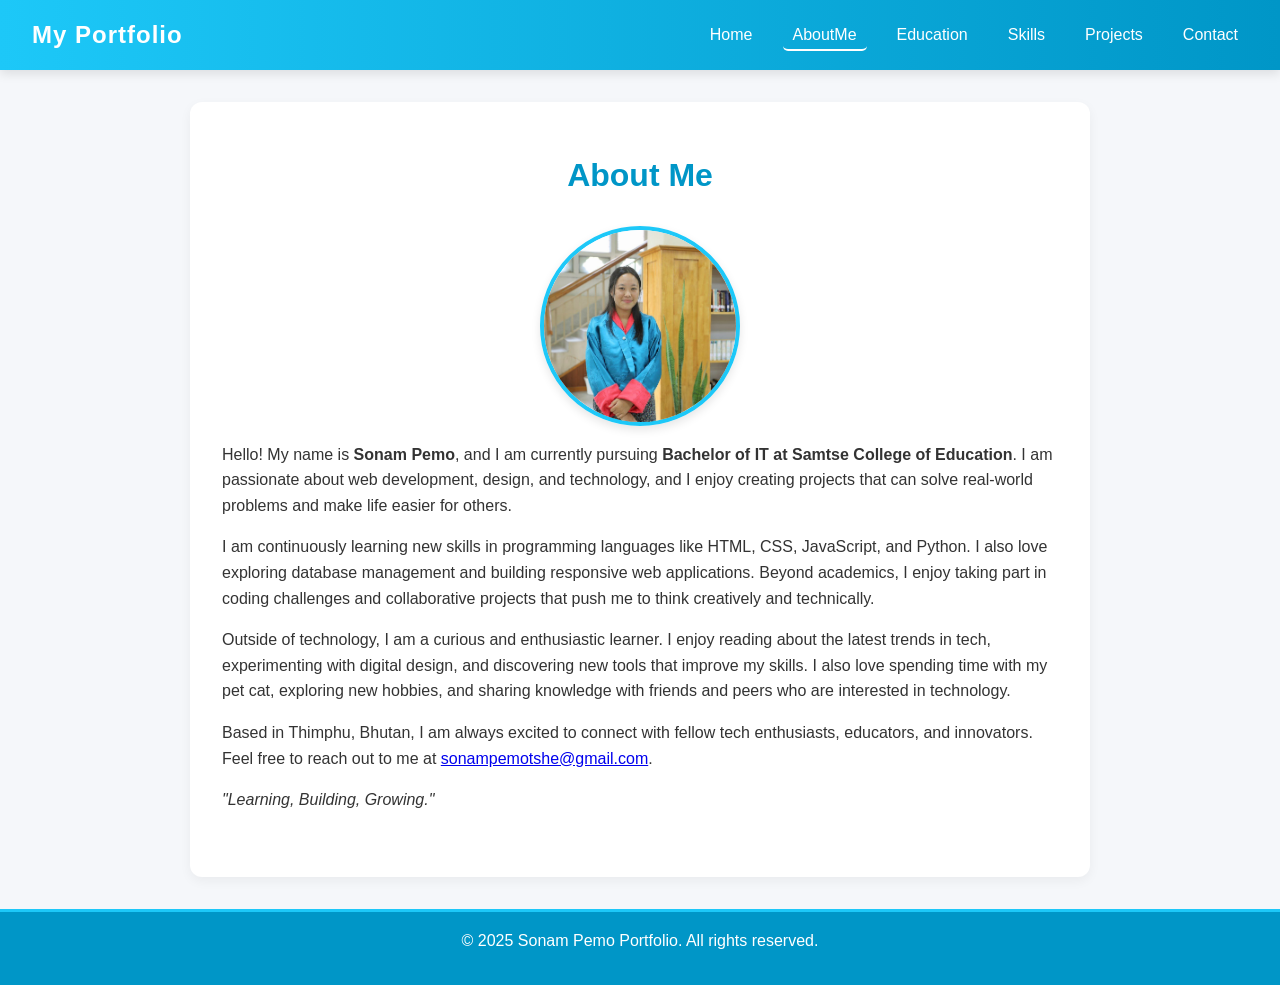
<file: aboutme.html>
<!DOCTYPE html>
<html lang="en">
<head>
  <meta charset="UTF-8">
  <meta name="viewport" content="width=device-width, initial-scale=1.0">
  <title>My Portfolio | Home</title>
  <link rel="stylesheet" href="styles.css">
</head>
<body>
  <!-- Navigation -->
  <header>
    <nav class="navbar">
      <h1 class="logo">My Portfolio</h1>
      <ul>
        <li><a href="index.html">Home</a></li>
        <li><a href="aboutme.html" class="active">AboutMe</a></li>
        <li><a href="education.html">Education</a></li>
        <li><a href="skills.html">Skills</a></li>
        <li><a href="projects.html">Projects</a></li>
        <li><a href="contact.html">Contact</a></li>
      </ul>
    </nav>
  </header>

  <!-- About Me Section -->
  <section class="about">
    <h2>About Me</h2>
     <img src="profile-pic.jpg" alt="Sonam Pemo" class="profile-pic">
     <p>Hello! My name is <strong>Sonam Pemo</strong>, and I am currently pursuing<strong> Bachelor of IT at Samtse College of Education</strong>. 
        I am passionate about web development, design, and technology, and I enjoy creating projects that can solve real-world problems and make life easier for others.</p>
        <p>I am continuously learning new skills in programming languages like HTML, CSS, JavaScript, and Python. I also love exploring database management and building responsive web applications. Beyond academics, I enjoy taking part in coding challenges and collaborative projects that push me to think creatively and technically.</p>
        <p>Outside of technology, I am a curious and enthusiastic learner. I enjoy reading about the latest trends in tech, experimenting with digital design, and discovering new tools that improve my skills. I also love spending time with my pet cat, exploring new hobbies, and sharing knowledge with friends and peers who are interested in technology.</p>
        <p>Based in Thimphu, Bhutan, I am always excited to connect with fellow tech enthusiasts, educators, and innovators. Feel free to reach out to me at <a href="mailto:sonampemotshe@gmail.com">sonampemotshe@gmail.com</a>.</p>
        <p><em>"Learning, Building, Growing."</em></p>
  </section>

  <!-- Footer -->
  <footer>
    <p>© 2025 Sonam Pemo Portfolio. All rights reserved.</p>
  </footer>
</body>
</html>
</file>
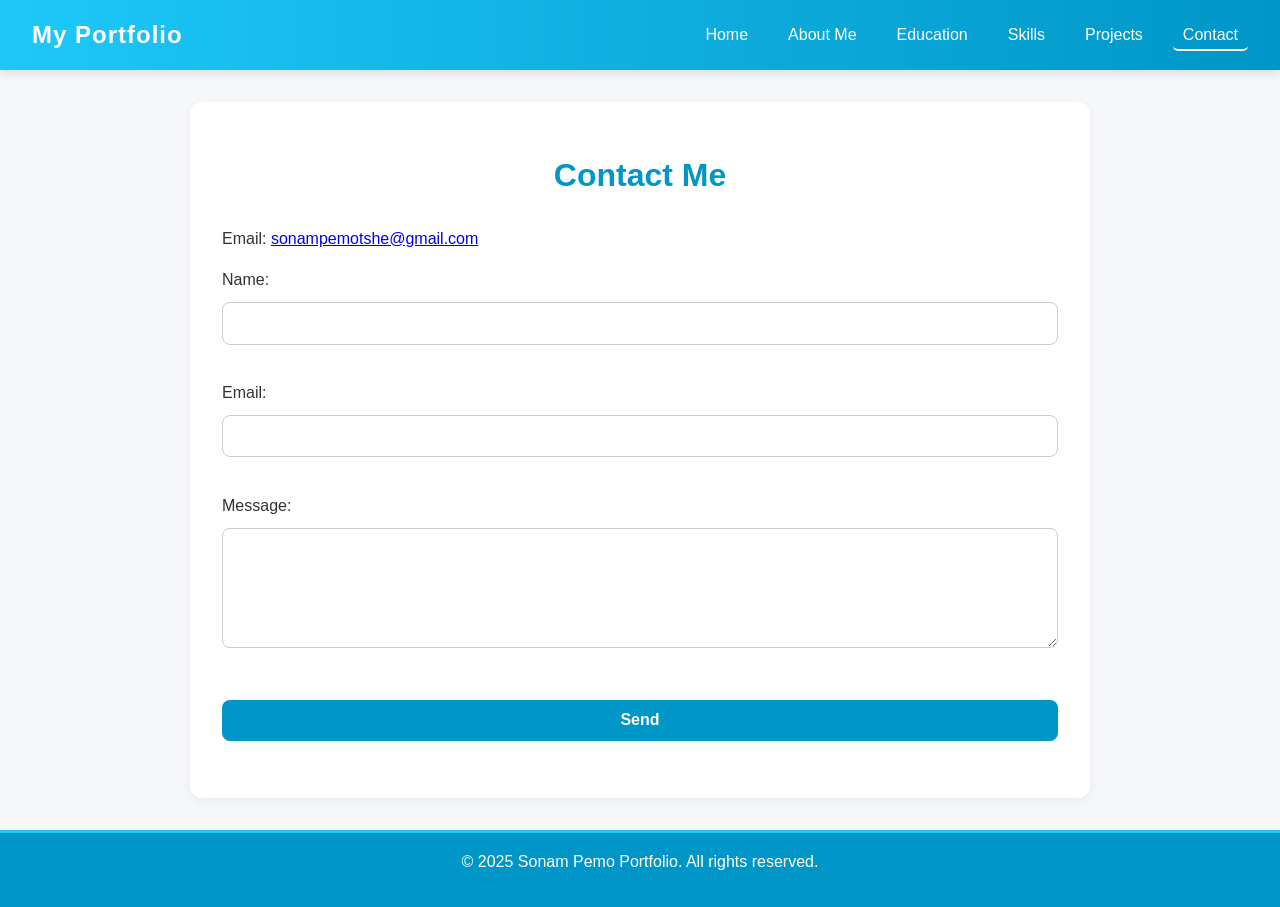
<file: contact.html>
<!DOCTYPE html>
<html lang="en">
<head>
  <meta charset="UTF-8">
  <meta name="viewport" content="width=device-width, initial-scale=1.0">
  <title>My Portfolio | Contact</title>
  <link rel="stylesheet" href="styles.css">
</head>
<body>
  <header>
    <nav class="navbar">
      <h1 class="logo">My Portfolio</h1>
      <ul>
        <li><a href="index.html">Home</a></li>
        <li><a href="aboutme.html">About Me</a></li>
        <li><a href="education.html">Education</a></li>
        <li><a href="skills.html">Skills</a></li>
        <li><a href="projects.html">Projects</a></li>
        <li><a href="contact.html" class="active">Contact</a></li>
      </ul>
    </nav>
  </header>

  <section class="contact">
    <h2>Contact Me</h2>
    <p>Email: <a href="mailto:sonampemotshe@gmail.com">sonampemotshe@gmail.com</a></p>
    <form>
      <label for="name">Name:</label><br>
      <input type="text" id="name" name="name" required><br><br>

      <label for="email">Email:</label><br>
      <input type="email" id="email" name="email"required><br><br>

      <label for="message">Message:</label><br>
      <textarea id="message" name="message" required></textarea><br><br>

      <button type="submit">Send</button>
    </form>
  </section>

  <footer>
    <p>© 2025 Sonam Pemo Portfolio. All rights reserved.</p>
  </footer>
</body>
</html>
</file>
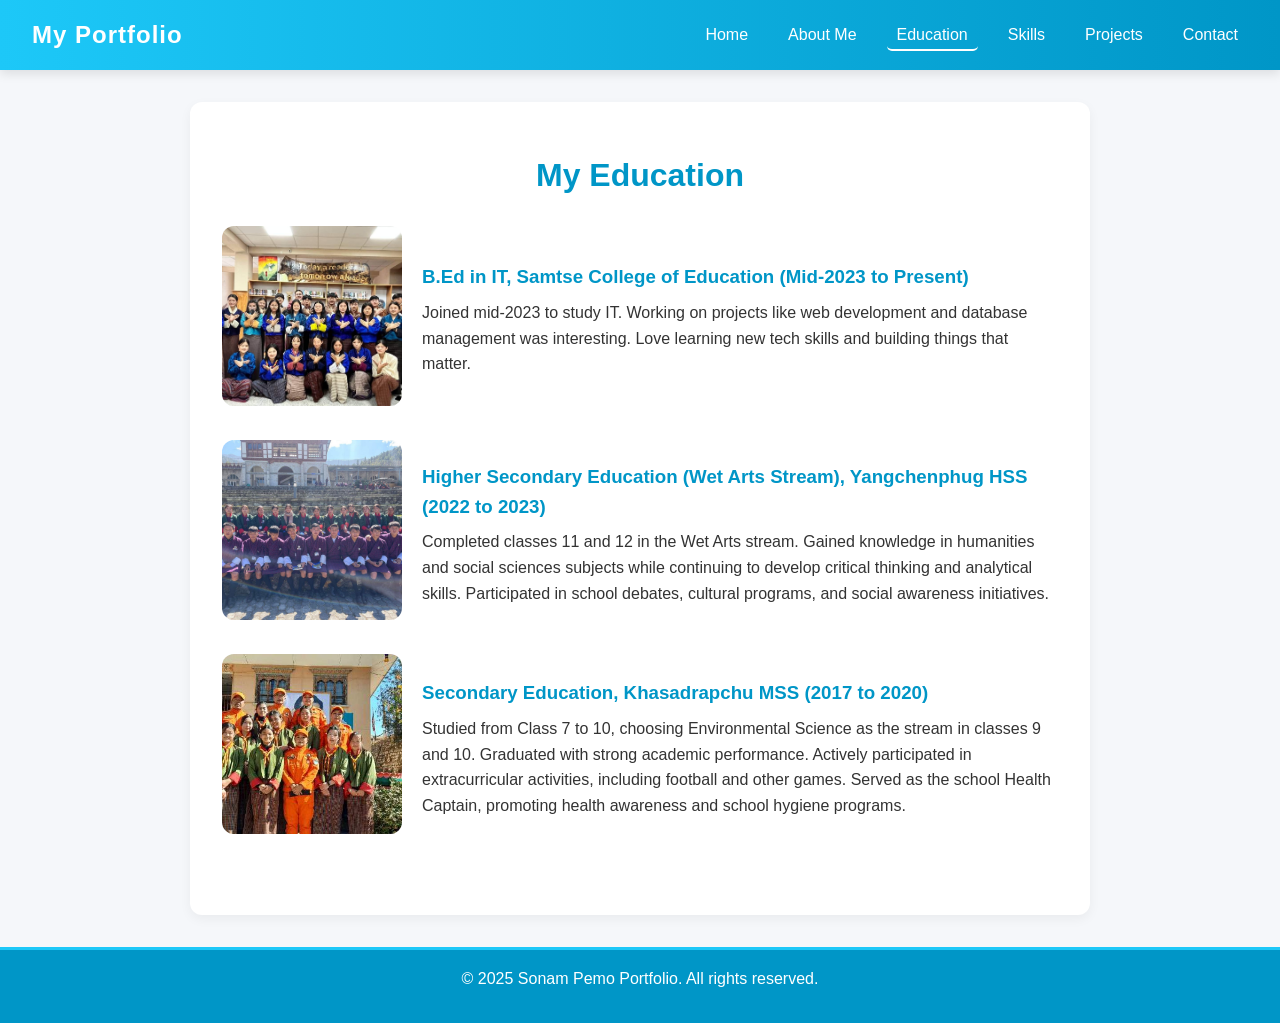
<file: education.html>
<!DOCTYPE html>
<html lang="en">
<head>
  <meta charset="UTF-8">
  <meta name="viewport" content="width=device-width, initial-scale=1.0">
  <title>My Portfolio | Education</title>
  <link rel="stylesheet" href="styles.css">
</head>
<body>
  <header>
    <nav class="navbar">
      <h1 class="logo">My Portfolio</h1>
      <ul>
        <li><a href="index.html">Home</a></li>
        <li><a href="aboutme.html">About Me</a></li>
        <li><a href="education.html" class="active">Education</a></li>
        <li><a href="skills.html">Skills</a></li>
        <li><a href="projects.html">Projects</a></li>
        <li><a href="contact.html">Contact</a></li>
      </ul>
    </nav>
  </header>

  <section class="education">
    <h2>My Education</h2>
    <div class="edu-item">
      <img src="samtse.jpg" alt="samtse" class="edu-img">
      <div class="edu-text">
        <h3>B.Ed in IT, Samtse College of Education (Mid-2023 to Present)</h3>
        <p>Joined mid-2023 to study IT. Working on projects like web development and database management was interesting. Love learning new tech skills and building things that matter.</p>
      </div>
    </div>
    
    <div class="edu-item">
      <img src="yangchenphug.jpg" alt="yangchenphug" class="edu-img">
      <div class="edu-text">
        <h3>Higher Secondary Education (Wet Arts Stream), Yangchenphug HSS (2022 to 2023)</h3>
        <p>Completed classes 11 and 12 in the Wet Arts stream. Gained knowledge in humanities and social sciences subjects while continuing to develop critical thinking and analytical skills. Participated in school debates, cultural programs, and social awareness initiatives.</p>
      </div>
    </div>
    
    <div class="edu-item">
      <img src="khasadrapchu.jpg" alt="Secondary School" class="edu-img">
      <div class="edu-text">
        <h3>Secondary Education, Khasadrapchu MSS (2017 to 2020)</h3>
        <p>Studied from Class 7 to 10, choosing Environmental Science as the stream in classes 9 and 10. Graduated with strong academic performance. Actively participated in extracurricular activities, including football and other games. Served as the school Health Captain, promoting health awareness and school hygiene programs.</p>
      </div>
    </div>
  </section>

  <footer>
    <p>© 2025 Sonam Pemo Portfolio. All rights reserved.</p>
  </footer>
</body>
</html>
</file>
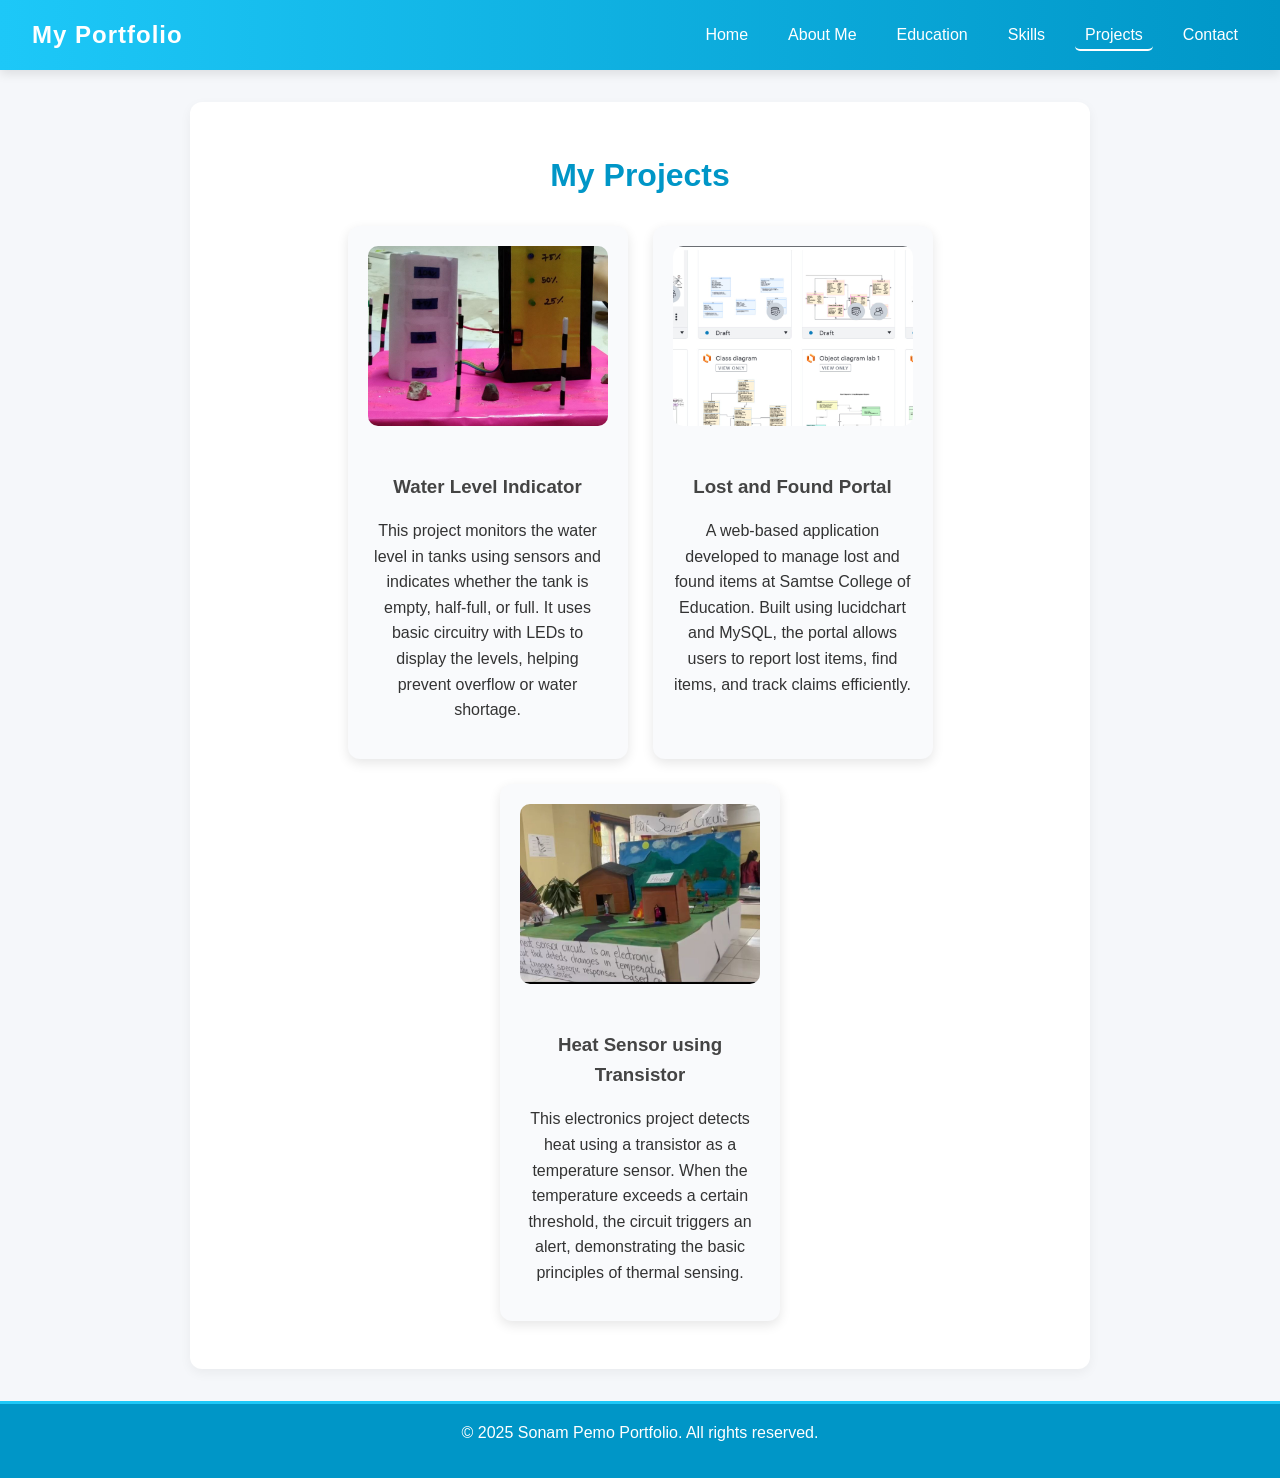
<file: projects.html>
<!DOCTYPE html>
<html lang="en">
<head>
  <meta charset="UTF-8">
  <meta name="viewport" content="width=device-width, initial-scale=1.0">
  <title>My Portfolio | Projects</title>
  <link rel="stylesheet" href="styles.css">
</head>
<body>
  <header>
    <nav class="navbar">
      <h1 class="logo">My Portfolio</h1>
      <ul>
        <li><a href="index.html">Home</a></li>
        <li><a href="aboutme.html">About Me</a></li>
        <li><a href="education.html">Education</a></li>
        <li><a href="skills.html">Skills</a></li>
        <li><a href="projects.html" class="active">Projects</a></li>
        <li><a href="contact.html">Contact</a></li>
      </ul>
    </nav>
  </header>

  <section class="projects">
    <h2>My Projects</h2>
    <div class="project-list">
      <div class="project1">
        <img src="project1.jpg" alt="Water Level Indicator" class="project-img">
        <h3>Water Level Indicator</h3>
        <p>This project monitors the water level in tanks using sensors and indicates whether the tank is empty, half-full, or full. 
           It uses basic circuitry with LEDs to display the levels, helping prevent overflow or water shortage.</p>
      </div>
      <div class="project2">
        <img src="project2.jpg" alt="Lost and Found Portal" class="project-img">
         <h3>Lost and Found Portal</h3>
         <p>A web-based application developed to manage lost and found items at Samtse College of Education. 
            Built using lucidchart and MySQL, the portal allows users to report lost items, find items, and track claims efficiently.</p>
      </div>
      <div class="project3">
        <img src="project3.jpg" alt="Heat Sensor using Transistor" class="project-img">
        <h3> Heat Sensor using Transistor</h3>
        <p>This electronics project detects heat using a transistor as a temperature sensor. 
            When the temperature exceeds a certain threshold, the circuit triggers an alert, demonstrating the basic principles of thermal sensing.</p>
      </div>
    </div>
  </section>

  <footer>
    <p>© 2025 Sonam Pemo Portfolio. All rights reserved.</p>
  </footer>
</body>
</html>
</file>
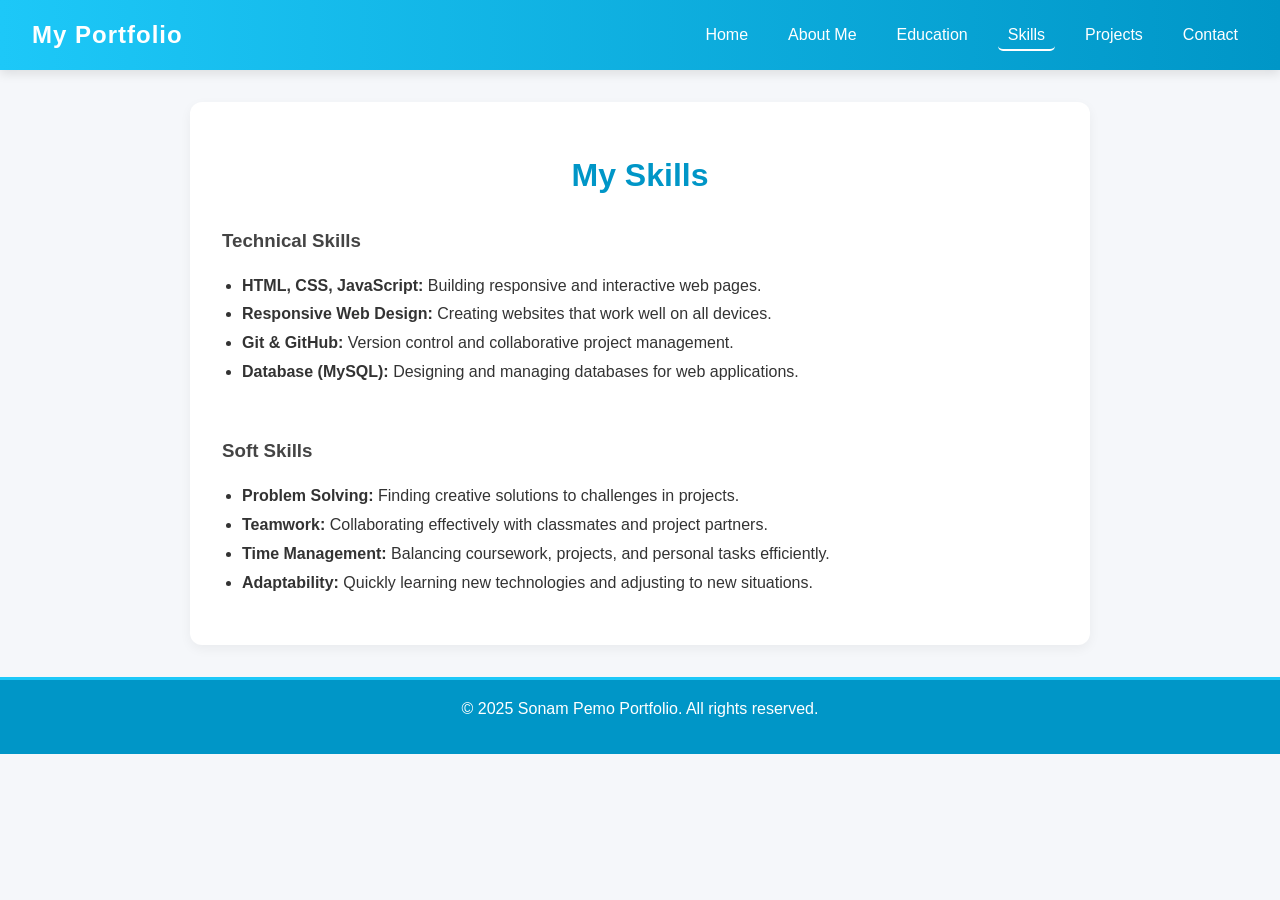
<file: skills.html>
<!DOCTYPE html>
<html lang="en">
<head>
  <meta charset="UTF-8">
  <meta name="viewport" content="width=device-width, initial-scale=1.0">
  <title>My Portfolio | Skills</title>
  <link rel="stylesheet" href="styles.css">
</head>
<body>
  <header>
    <nav class="navbar">
      <h1 class="logo">My Portfolio</h1>
      <ul>
        <li><a href="index.html">Home</a></li>
        <li><a href="aboutme.html">About Me</a></li>
        <li><a href="education.html">Education</a></li>
        <li><a href="skills.html" class="active">Skills</a></li>
        <li><a href="projects.html">Projects</a></li>
        <li><a href="contact.html">Contact</a></li>
      </ul>
    </nav>
  </header>

  <section class="skills">
    <h2>My Skills</h2>
    <h3>Technical Skills</h3>
    <ul>
       <li><strong>HTML, CSS, JavaScript:</strong> Building responsive and interactive web pages.</li>
       <li><strong>Responsive Web Design:</strong> Creating websites that work well on all devices.</li>
       <li><strong>Git & GitHub:</strong> Version control and collaborative project management.</li>
       <li><strong>Database (MySQL):</strong> Designing and managing databases for web applications.</li>
    </ul>

<br>
    <h3>Soft Skills</h3>
    <ul>
      <li><strong>Problem Solving:</strong> Finding creative solutions to challenges in projects.</li>
      <li><strong>Teamwork:</strong> Collaborating effectively with classmates and project partners.</li>
      <li><strong>Time Management:</strong> Balancing coursework, projects, and personal tasks efficiently.</li>
      <li><strong>Adaptability:</strong> Quickly learning new technologies and adjusting to new situations.</li>
    </ul>
  </section>

  <footer>
    <p>© 2025 Sonam Pemo Portfolio. All rights reserved.</p>
  </footer>
</body>
</html>
</file>
<file: styles.css>
/* General Reset */
* {
  margin: 0;
  padding: 0;
  box-sizing: border-box;
}

body {
  font-family: 'Segoe UI', Tahoma, Geneva, Verdana, sans-serif;
  line-height: 1.6;
  background: #f5f7fa;
  color: #333;
}

/* Navigation */
.navbar {
  background: linear-gradient(90deg, #1dc8f8, #0096c7);
  color: #fff;
  display: flex;
  justify-content: space-between;
  align-items: center;
  padding: 1rem 2rem;
  position: sticky;
  top: 0;
  z-index: 1000;
  box-shadow: 0 4px 10px rgba(0, 0, 0, 0.1);
}

.navbar .logo {
  font-size: 1.5rem;
  font-weight: bold;
  letter-spacing: 1px;
}

.navbar ul {
  list-style: none;
  display: flex;
}

.navbar ul li {
  margin-left: 20px;
}

.navbar ul li a {
  color: #fff;
  text-decoration: none;
  font-weight: 500;
  padding: 6px 10px;
  border-radius: 5px;
  transition: background 0.3s ease, color 0.3s ease;
}

.navbar ul li a:hover {
  background: #fff;
  color: #0096c7;
}

.navbar ul li a.active {
  border-bottom: 2px solid #fff;
}

/* Hero Section */
.hero {
  background: linear-gradient(rgba(0, 150, 199, 0.8), rgba(0, 150, 199, 0.8)), 
              url("hero-bg.jpg") center/cover no-repeat;
  color: #fff;
  text-align: center;
  padding: 120px 20px;
}

.hero-content {
  max-width: 800px;
  margin: auto;
}

.hero h1 {
  font-size: 2.8rem;
  margin-bottom: 1rem;
}

.hero h1 span {
  color: #ffdd00;
}

.hero p {
  font-size: 1.2rem;
  margin-bottom: 2rem;
}

.btn {
  background: #ffdd00;
  color: #333;
  padding: 12px 24px;
  border-radius: 30px;
  text-decoration: none;
  font-weight: bold;
  transition: background 0.3s ease, transform 0.2s ease;
}

.btn:hover {
  background: #ffc107;
  transform: scale(1.05);
}

/* Sections */
section {
  padding: 3rem 2rem;
  max-width: 900px;
  margin: auto;
  background: #fff;
  border-radius: 12px;
  box-shadow: 0 4px 12px rgba(0, 0, 0, 0.05);
  margin-top: 2rem;
}

h2 {
  margin-bottom: 1.5rem;
  color: #0096c7;
  text-align: center;
  font-size: 2rem;
}

h3 {
  color: #444;
  margin: 1.5rem 0 1rem;
}

p {
  margin-bottom: 1rem;
  font-size: 1rem;
}

/* Profile Photo */
.profile-pic {
  width: 200px;
  height: 200px;
  border-radius: 50%;
  object-fit: cover;
  display: block;
  margin: 1rem auto;
  border: 4px solid #1dc8f8;
  box-shadow: 0 4px 10px rgba(0,0,0,0.1);
}

/* Lists */
ul {
  margin-left: 20px;
  line-height: 1.8;
}

/* Projects */
.projects {
  text-align: center;
}

.project-list {
  display: flex;
  flex-wrap: wrap;
  justify-content: center;
  gap: 25px;
}

.project1, .project2, .project3 {
  background: #f9fafc;
  border-radius: 12px;
  padding: 20px;
  width: 280px;
  box-shadow: 0 4px 12px rgba(0,0,0,0.1);
  text-align: center;
  transition: transform 0.3s ease, box-shadow 0.3s ease;
}

.project1:hover, .project2:hover, .project3:hover {
  transform: translateY(-8px);
  box-shadow: 0 6px 16px rgba(0,0,0,0.15);
}

.project-img {
  width: 100%;
  height: 180px;
  object-fit: cover;
  border-radius: 10px;
  margin-bottom: 15px;
}

/* Contact Form */
form {
  margin-top: 1rem;
}

form input, form textarea, form button {
  width: 100%;
  padding: 0.7rem;
  margin: 0.6rem 0;
  border: 1px solid #ccc;
  border-radius: 8px;
  font-size: 1rem;
}

form textarea {
  resize: vertical;
  min-height: 120px;
}

form button {
  background: #0096c7;
  color: #fff;
  border: none;
  font-weight: bold;
  cursor: pointer;
  transition: background 0.3s ease;
}

form button:hover {
  background: #0077a7;
}

/* Footer */
footer {
  background: #0096c7;
  color: #fff;
  text-align: center;
  padding: 1rem;
  margin-top: 2rem;
  border-top: 3px solid #1dc8f8;
}

/* Responsive */
@media (max-width: 768px) {

  .edu-item {
  flex-direction: column;
  text-align: center;
}

  .navbar {
    flex-direction: column;
    text-align: center;
  }

  .navbar ul {
    flex-direction: column;
    margin-top: 1rem;
  }

  .navbar ul li {
    margin: 10px 0;
  }

  .project-list {
    flex-direction: column;
    align-items: center;
  }

  .hero h1 {
    font-size: 2rem;
  }

  .hero p {
    font-size: 1rem;
  }
}

/* Education Layout */
.edu-item {
  display: flex;
  align-items: center;
  margin-bottom: 2rem;
  gap: 20px; /* space between image and text */
}

.edu-img {
  width: 180px;
  height: 180px;
  object-fit: cover;
  border-radius: 12px;
  flex-shrink: 0; /* keeps image size fixed */
}

.edu-text {
  flex: 1;
}

.edu-text h3 {
  margin-bottom: 0.5rem;
  color: #0096c7;
}
</file>
